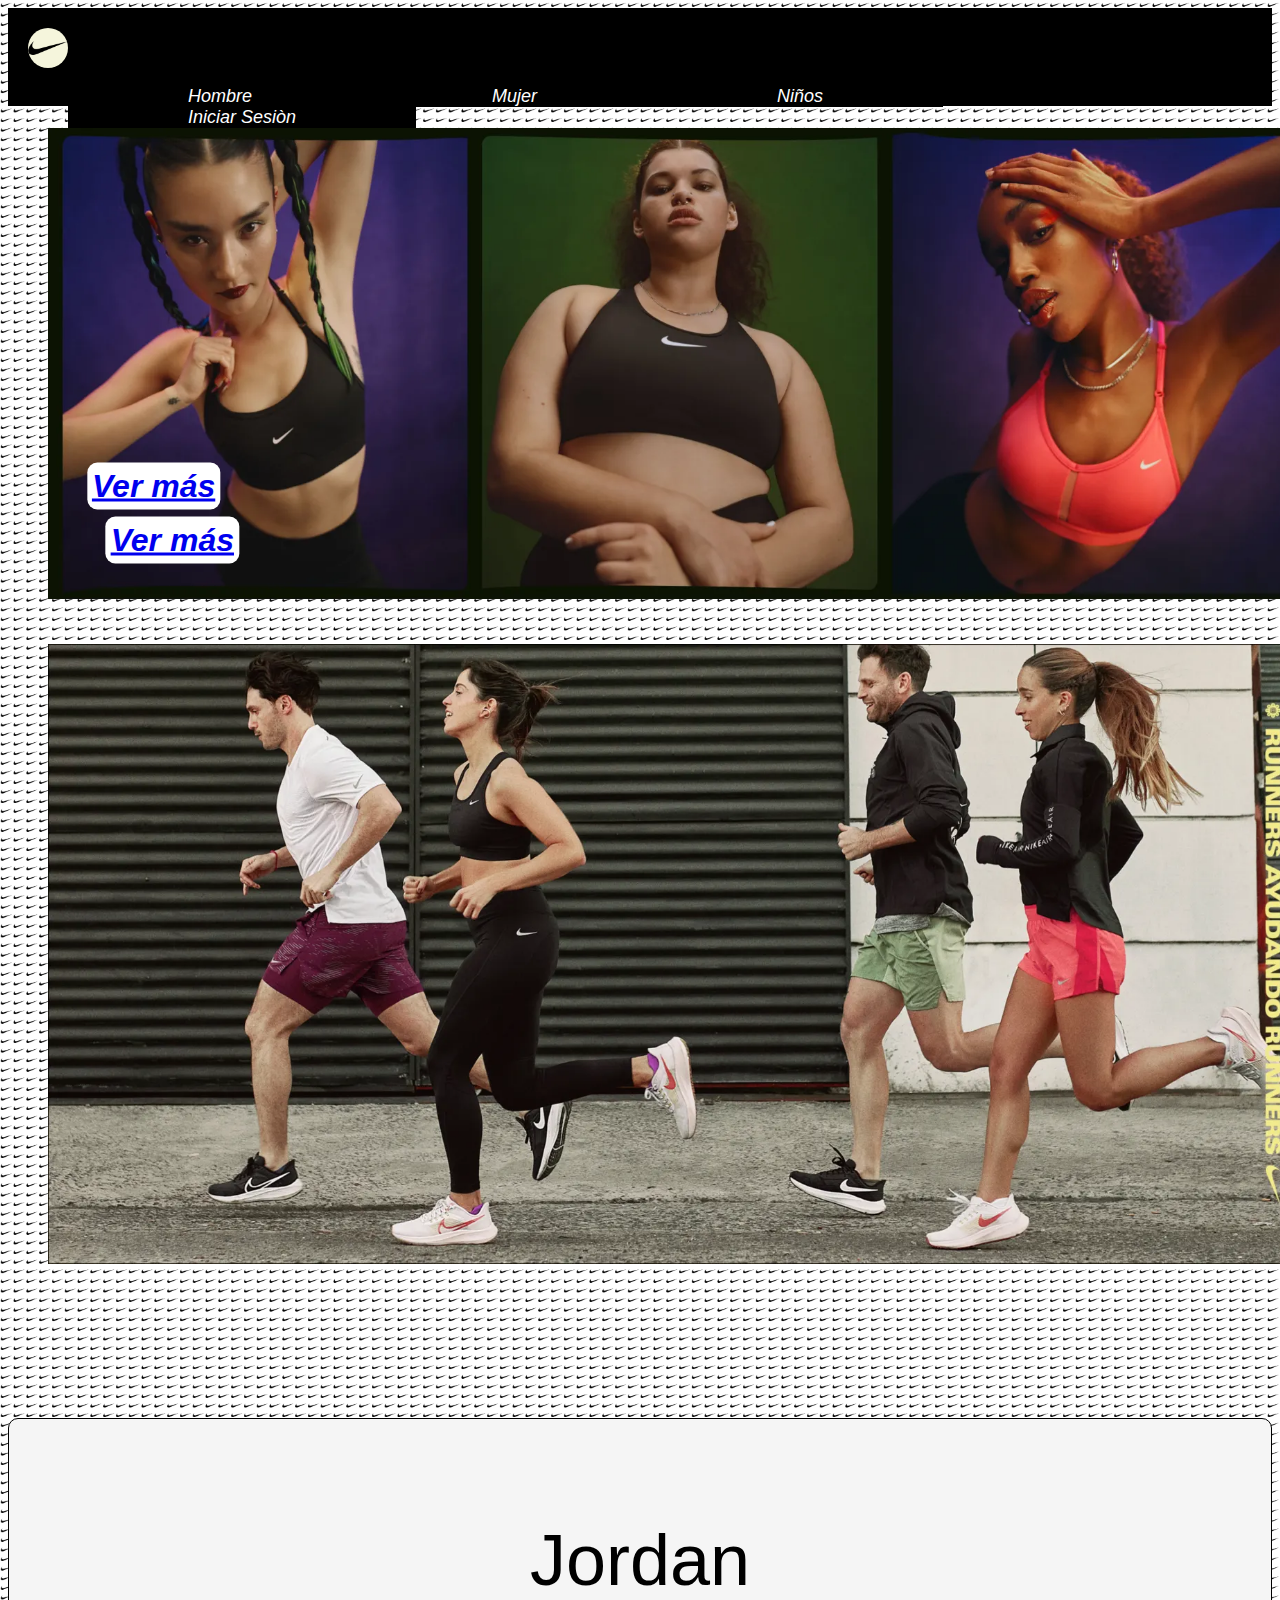
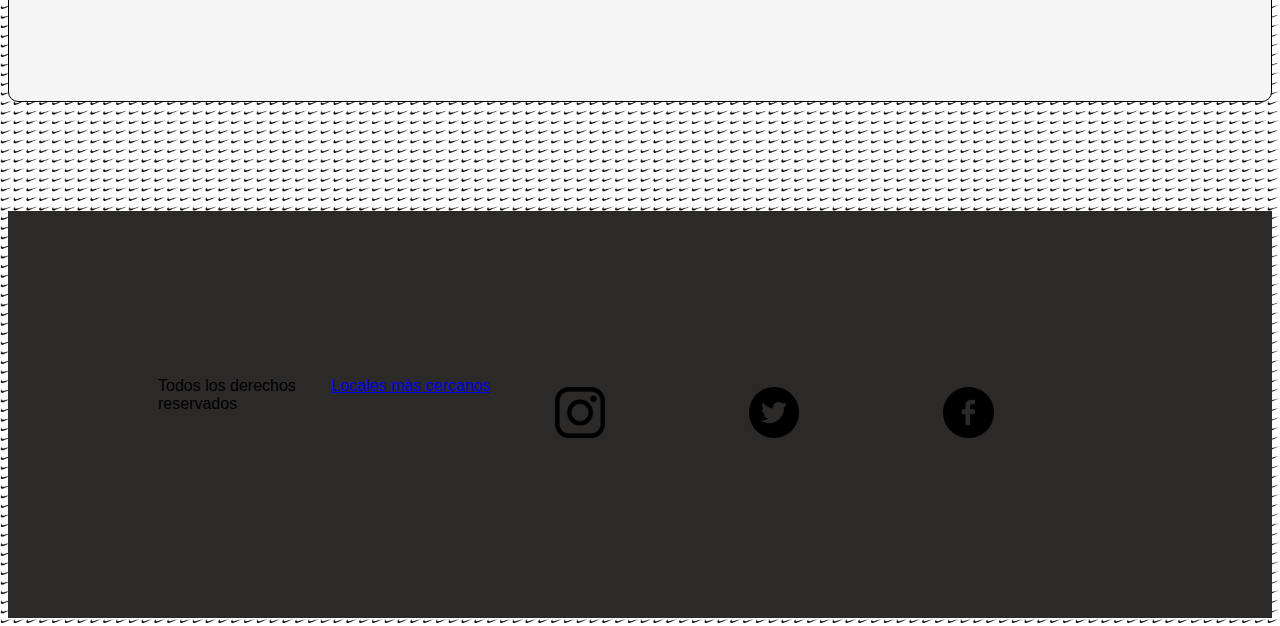
<file: Index.html>
<!DOCTYPE html>
<html lang="en">

<head>
    <meta charset="UTF-8">
    <title>Nike</title>
    <link rel="stylesheet" href="CSS/estilos.css">
    <link rel="stylesheet" href="CSS/Menu.css">
    <link rel="stylesheet" href="CSS/Iniciar sesion.css">
</head>

<body class="body">
    <main class="ocultar">
        <header class="Inicio">
            <div class="div img">
                <img src="Carpeta/Imagenes/nike.png">
                <ul class="nav">
                    <li><a href="Carpeta/Hombres/Hombres.html">Hombre</a></li>
                    <li><a href="Carpeta/Mujeres/Mujeres.html">Mujer</a></li>
                    <li><a href="Carpeta/Niños/Niños.html">Niños</a></li>
                    <li><a href="Carpeta/Sesion/Iniciar sesión.html">Iniciar Sesiòn</a></li>
                </ul>
            </div>
        </header>

        <div class="contenedor">
            <h1 class="h1">
                <img src="Carpeta/Imagenes/3925d2f1-2fb8-43b8-8faf-78eaad290d92.webp">
                <div class="centrado2"><a href="Ver mas">Ver más</a></div>
            </h1>
        </div>
        <div>
            <h1 class="h1">
                <img src="Carpeta/Imagenes/a3f67ec7-cc0a-4d77-81b7-01b19f537a9d.webp">
                <div class="centrado3"><a href="Ver mas">Ver más</a></div>
            </h1>
        </div>


        <h1 class="h1">
            <p class="a">Jordan</p>

        </h1>
    </main>
    <footer>
        <p>Todos los derechos reservados</p>
        <p><a href="Sucursales">Locales màs cercanos</a></p>
        <ul id="redes">
            <li><a href="Instagram"><img src="Carpeta/Imagenes/logotipo-de-instagram.png" alt=""></a></li>
            <li><a href="Twitter"><img src="Carpeta/Imagenes/gorjeo.png" alt=""></a></li>
            <li><a href="Facebook"><img src="Carpeta/Imagenes/facebook.png" alt=""></a></li>
        </ul>
    </footer>
</body>

</html>
</file>
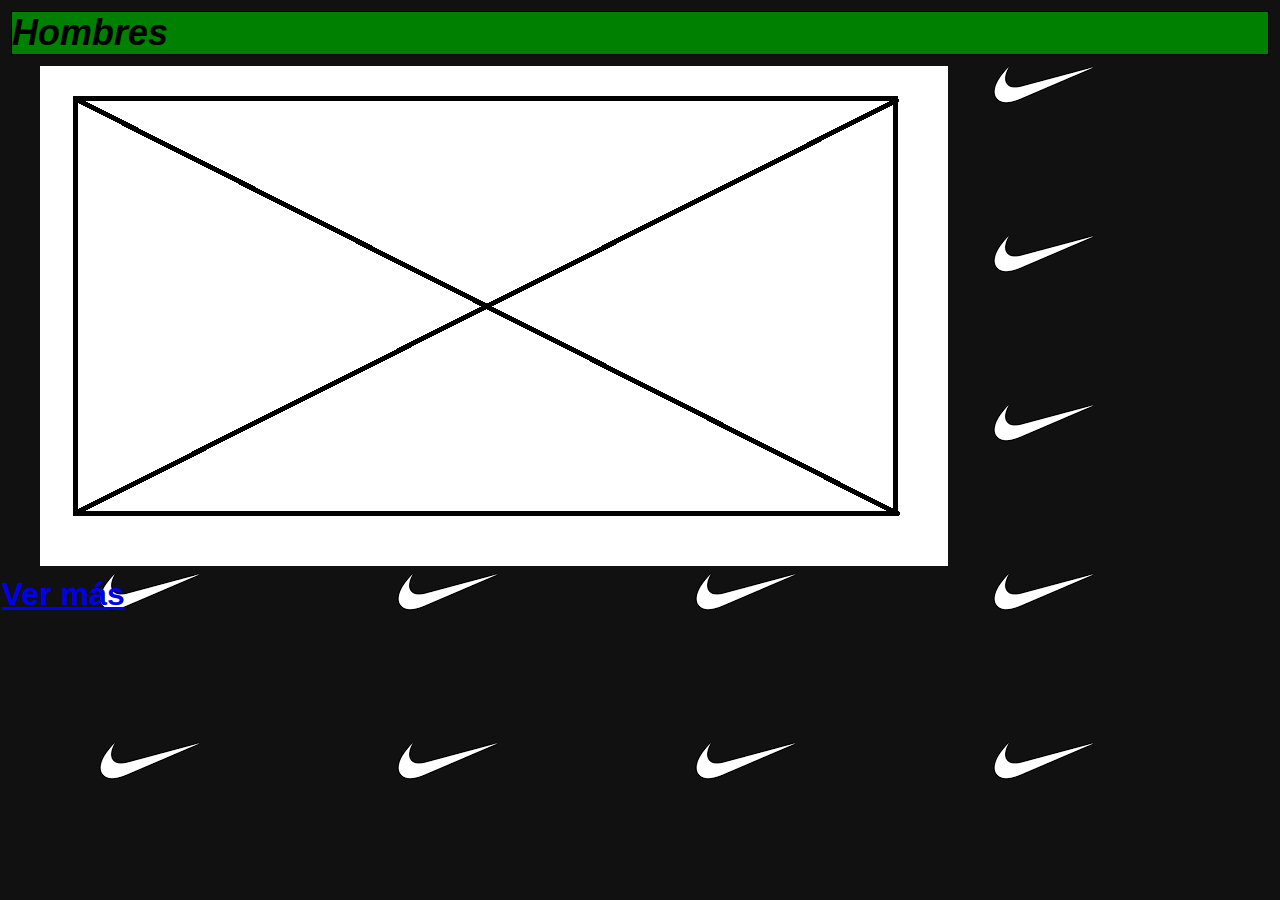
<file: Carpeta/Hombres/Hombres.html>
<!DOCTYPE html>
<html lang="en">

<head>
    <meta charset="UTF-8">
    <title>Document</title>
    <link rel="stylesheet" href="Css/estilos.css">
    <link rel="stylesheet" href="Css/Iniciar sesion.css">
    <link rel="stylesheet" href="Css/Menu.css">

</head>

<body>
    <header>
        <nav class="nav2">
            <h1>Hombres</h1>
        </nav>
        </img>
    </header>

    <h1 class="h1">
        <img src="Imagenes/Imagen.png">
        <table width="50%">
            <tr>
                <td><a href="Ver mas">Ver más</a></td>
            </tr>
            <!--Anuncio-->
        </table>
        <!--Tengo 2 opciones para esta instancia-->
        <!--1 LA idea es acoplar esta seccion al index pero no se me ocurre como-->
        <!--Otra idea es llenar la pagina de anuncion y ofertas sobre productos del momento, lo mismo con las demas (NIÑOS MUJERES Y COLECCIONES)-->



</body>

</html>
</file>
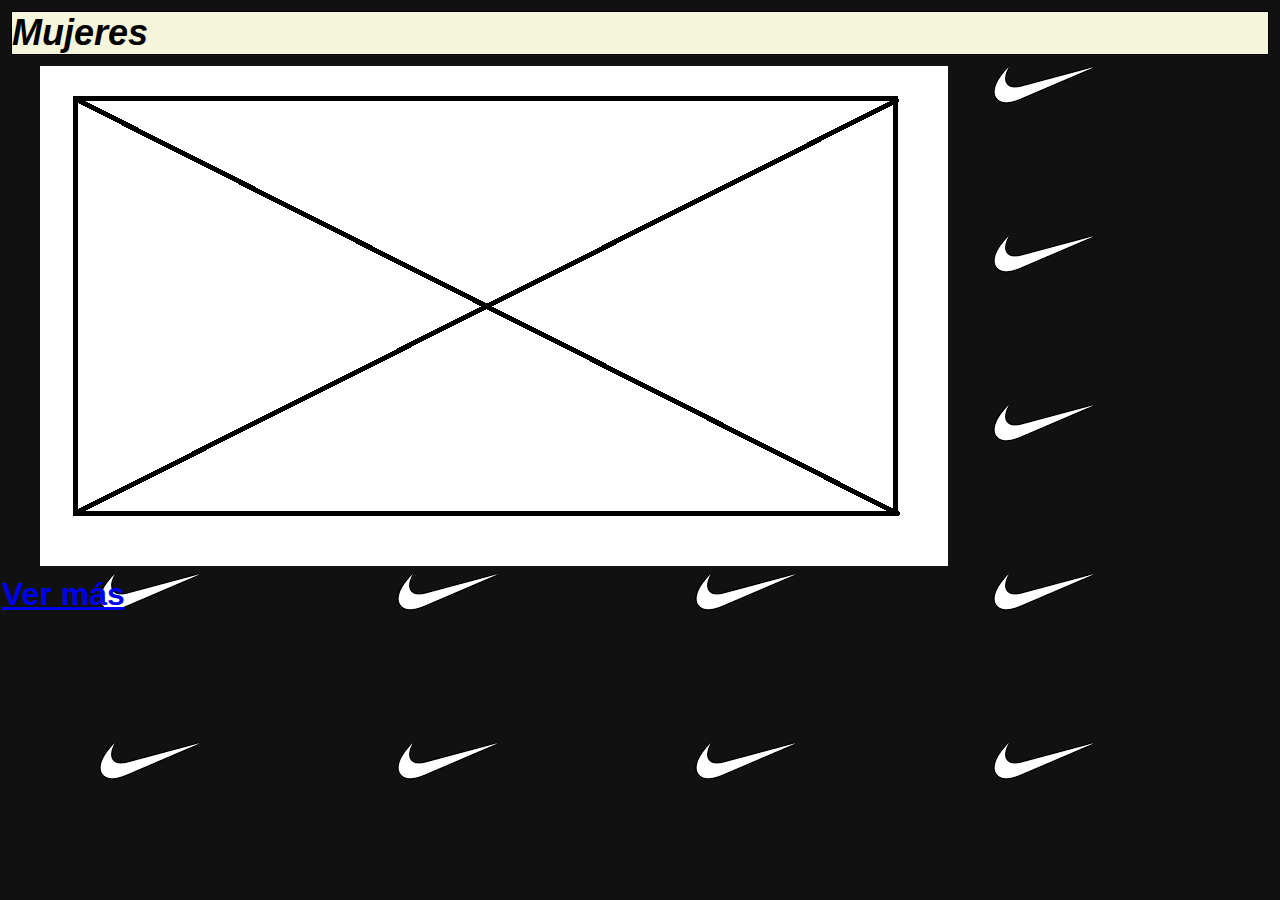
<file: Carpeta/Mujeres/Mujeres.html>
<!DOCTYPE html>
<html lang="en">

<head>
    <meta charset="UTF-8">
    <title>Document</title>
    <link rel="stylesheet" href="Css/estilos.css">
    <link rel="stylesheet" href="Css/Menu.css">
    <link rel="stylesheet" href="Css/Iniciar sesion.css">
</head>

<body>
    <header>
        <nav class="nav1">
            <h1>Mujeres</h1>
        </nav>
        </img>
    </header>

    <h1 class="h1">
        <img src="Imagenes/Imagen.png">
        <table width="50%">
            <tr>
                <td><a href="Ver mas">Ver más</a></td>
            </tr>
            <!--Anuncio-->
        </table>




</body>

</html>
</file>
<file: CSS/estilos.css>
.body{
            margin: none;
            max-width: 100%;
            height: auto;
           
        }
        main{
            max-width: 100%;
            height: auto;
        }
        .Inicio{
            background-color: rgb(0, 0, 0) ;
        }
        header {
            grid-area: navegacion;
            flex-direction: column;
            padding: 20px;
            font-size: large;
            font-style: italic;
            max-width: 100%;
            align-items: center;
        }

        
        img{
            max-width: 100%;
            height: auto;
        }
        .nav3{
            background-color:blanchedalmond;
            border: 1px solid;
        }
        .nav2{
            background-color:green;
            border: 1px solid;
        }
        .nav1 {
            background-color: beige;
            border: 1px solid;
        }
        .h1 {
            display: inline;
            margin-top: 10px;
            padding: 40px;
        }

        .a {
            background-color: whitesmoke;
            border-radius: 10px;
            border: 1px solid;
            font-family: 'Franklin Gothic Medium', 'Arial Narrow', Arial, sans-serif ;
            font-size: 72px;
            font-weight: 500;
            text-align: center;
            padding: 100px;
            display: block;
        }

        .p {
            font-style: italic;
            width: 9%;
            border-radius: 10px;
            padding: 5px;
            background-color: rgb(0, 15, 27);
            text-align: center;
            display: block;
            
        }
        .div img {
            background-color: beige;
            display: block;
            max-width: 40px;
            border-radius: 100px ;
        }
        .div{
            background-color: rgb(0, 0, 0);
        }
        .contenedor{
            position: relative;
            display: inline-block;
        }
        .centrado2{

            max-width: 100%;
            font-style: italic;
            border-radius: 10px;
            padding: 5px;
            background-color: rgb(255, 255, 255);
            text-align: center;
            position: absolute;
            top: 80%;
            left: 13%;
            transform: translate(-50%, -50%);
        }
        .centrado3{
            max-width: 100%;
            font-style: italic;
            border-radius: 10px;
            padding: 5px;
            background-color: rgb(255, 255, 255);
            text-align: center;
            position: absolute;
            top: 54%;
            left: 12%;
            transform: translate(-50%, -50%);
        }
        footer {
            max-width: 100%;
            height: auto;
            background-color: rgb(44, 41, 41);
            padding: 150px;
            grid-area: pie;
            display: flex;
        }
        footer p {
            flex-basis: 50%;
            margin-right: auto;
        }
        footer ul {
            flex-basis: content;      
            display: flex;
            gap: 5px;
        }
        footer ul a {
            display: block;
            padding: 10px;
        }
        footer img{
            max-width: 30%;
        }
        @media (max-width: 1024px) {
            body{
                max-width: 100%;
            }
        }
        
     
        @media (max-width: 480px) {
            body{
                max-width: 100%;
            }
            .ocultar {
                display: none;
            }
            
            
        }
</file>
<file: CSS/Menu.css>
#header {
    max-width: 100%;
    margin:auto;
    font-family:Arial, Helvetica, sans-serif;
}

ul, ol {
    list-style:none;
}

.nav li {
    float: left;
}

.nav li a {
    background-color:#000;
    color:#fff;
    text-decoration:none;
    padding:1px 120px;
    display:inline;
}

.nav li a:hover {
    background-color:#434343;
}

.nav li ul {
    display:none;
    position:absolute;
    min-width:140px;
}

.nav li:hover > ul {
    display:block;
}

.nav li ul li {
    position:relative;
}

.nav li ul li ul {
    right:-140px;
    top:0px;
}
.form{
    display: none;
}
</file>
<file: CSS/Iniciar sesion.css>
.formlogin{
    width: 400px;
    height: 340px;
    background-color: #4e4d4d;
    margin: auto;
    margin-top: 180px;
    box-shadow: 7px 13px 37px #000;
    padding: 20px 30px;
    border-top: 4px soolid #017bab;
    color: white;
}

body{
    background-color: white;
    font-family: arial;
    background-image: url(pngwing.com.png);
    background-size:1%;
}
.formlogin h5{
    margin: 0;
    text-align: center;
    height: 40px;
    margin-bottom: 30px;
    border-bottom: 1px solid;
    font-size: 20px ;
}
 
.controls{
    width: 100%;
    border: 1px solid #017bab;
    margin-bottom: 15px;
    padding: 11px 10px;
    background: #252323;
    font-size: 14px;
    font-weight: bold;
}

.button{
    width: 100%;
    height: 40px;
    background: #017bab;
    border: none;
    color: white;
    margin-bottom: 16px;
}

.formlogin p{
    height: 50px;
    text-align: center;
    border-bottom: 1px solid;
}

.formlogin a{
    color: white;
    text-decoration: none;
    font-size: 14px;
}
.formlogin a:hover{
    text-decoration: underline;
}
</file>
<file: Carpeta/Hombres/Css/estilos.css>
.Inicio{
            background-color: black ;
        }
        header {
            grid-area: navegacion;
            flex-direction: column;
            padding: 11px;
            font-size: large;
            font-style: italic;
        }
        
        
        .nav3{
            background-color:blanchedalmond;
            border: 1px solid;
        }
        .nav2{
            background-color:green;
            border: 1px solid;
        }
        .nav1 {
            background-color: beige;
            border: 1px solid;
        }
        .h1 {
            display: inline;
            margin-top: 10px;
            padding: 40px;
        }

        .a {
            text-align: center;
            padding: 100px;
            display: block;
        }

        .p {
            font-style: italic;
            width: 9%;
            border-radius: 10px;
            padding: 5px;
            background-color: rgb(0, 15, 27);
            text-align: center;
            display: block;
            
        }
        .div img {
            display: block;
            max-width: 40px;
            border-radius: 100px ;
        }
        .div{
            background-color: black;
        }
        .contenedor{
            position: relative;
            display: inline-block;
        }
         
        
        .centrado{
            font-style: italic;
            width: 10%;
            padding: 5px;
            border-radius: 10px;
            background-color: rgb(0, 15, 27);
            text-align: center;
            position: absolute;
            top: 80%;
            left: 10%;
            transform: translate(-50%, -50%);
        }
        .centrado2{
            font-style: italic;
            width: 9%;
            border-radius: 10px;
            padding: 5px;
            background-color: rgb(0, 15, 27);
            text-align: center;
            position: absolute;
            top: 80%;
            left: 20%;
            transform: translate(-50%, -50%);
        }
        .centrado3{
            font-style: italic;
            width: 9%;
            border-radius: 10px;
            padding: 5px;
            background-color: rgb(0, 15, 27);
            text-align: center;
            position: absolute;
            top: 170%;
            left: 10%;
            transform: translate(-50%, -50%);
        }
        footer {
            background-color: rgb(44, 41, 41);
            border: 1px solid;
            padding: 100px;
            grid-area: pie;
            display: flex;
        }
        footer p {
            flex-basis: 50%;
            margin-right: auto;
        }
        footer ul {
            list-style: none;
            display: flex;
            gap: 5px;
        }
        footer ul a {
            background: rgb(238, 254, 201);
            display: block;
            padding: 5px;
        }
</file>
<file: Carpeta/Hombres/Css/Iniciar sesion.css>
*{
    margin: 0;
    padding: 0;
    box-sizing: border-box;
}
.formlogin{
    width: 400px;
    height: 340px;
    background-color: #4e4d4d;
    margin: auto;
    margin-top: 180px;
    box-shadow: 7px 13px 37px #000;
    padding: 20px 30px;
    border-top: 4px soolid #017bab;
    color: white;
}

body{
    font-family: arial;
    background-image: url(descarga.png);
}
.formlogin h5{
    margin: 0;
    text-align: center;
    height: 40px;
    margin-bottom: 30px;
    border-bottom: 1px solid;
    font-size: 20px ;
}
 
.controls{
    width: 100%;
    border: 1px solid #017bab;
    margin-bottom: 15px;
    padding: 11px 10px;
    background: #252323;
    font-size: 14px;
    font-weight: bold;
}

.button{
    width: 100%;
    height: 40px;
    background: #017bab;
    border: none;
    color: white;
    margin-bottom: 16px;
}

.formlogin p{
    height: 50px;
    text-align: center;
    border-bottom: 1px solid;
}

.formlogin a{
    color: white;
    text-decoration: none;
    font-size: 14px;
}
.formlogin a:hover{
    text-decoration: underline;
}
</file>
<file: Carpeta/Hombres/Css/Menu.css>
#header {
    margin:auto;
    width:500px;
    font-family:Arial, Helvetica, sans-serif;
}

ul, ol {
    
    list-style:none;
}

.nav > li {
    float:left;
}

.nav li a {
    background-color:#000;
    color:#fff;
    text-decoration:none;
    padding:1px 120px;
    display:inline;
}

.nav li a:hover {
    background-color:#434343;
}

.nav li ul {
    display:none;
    position:absolute;
    min-width:140px;
}

.nav li:hover > ul {
    display:block;
}

.nav li ul li {
    position:relative;
}

.nav li ul li ul {
    right:-140px;
    top:0px;
}
.form{
    display: none;
}
</file>
<file: Carpeta/Mujeres/Css/estilos.css>
.Inicio{
            background-color: black ;
        }
        header {
            grid-area: navegacion;
            flex-direction: column;
            padding: 11px;
            font-size: large;
            font-style: italic;
        }
        
        
        .nav3{
            background-color:blanchedalmond;
            border: 1px solid;
        }
        .nav2{
            background-color:green;
            border: 1px solid;
        }
        .nav1 {
            background-color: beige;
            border: 1px solid;
        }
        .h1 {
            display: inline;
            margin-top: 10px;
            padding: 40px;
        }

        .a {
            text-align: center;
            padding: 100px;
            display: block;
        }

        .p {
            font-style: italic;
            width: 9%;
            border-radius: 10px;
            padding: 5px;
            background-color: rgb(0, 15, 27);
            text-align: center;
            display: block;
            
        }
        .div img {
            display: block;
            max-width: 40px;
            border-radius: 100px ;
        }
        .div{
            background-color: black;
        }
        .contenedor{
            position: relative;
            display: inline-block;
        }
         
        
        .centrado{
            font-style: italic;
            width: 10%;
            padding: 5px;
            border-radius: 10px;
            background-color: rgb(0, 15, 27);
            text-align: center;
            position: absolute;
            top: 80%;
            left: 10%;
            transform: translate(-50%, -50%);
        }
        .centrado2{
            font-style: italic;
            width: 9%;
            border-radius: 10px;
            padding: 5px;
            background-color: rgb(0, 15, 27);
            text-align: center;
            position: absolute;
            top: 80%;
            left: 20%;
            transform: translate(-50%, -50%);
        }
        .centrado3{
            font-style: italic;
            width: 9%;
            border-radius: 10px;
            padding: 5px;
            background-color: rgb(0, 15, 27);
            text-align: center;
            position: absolute;
            top: 170%;
            left: 10%;
            transform: translate(-50%, -50%);
        }
        footer {
            background-color: rgb(44, 41, 41);
            border: 1px solid;
            padding: 100px;
            grid-area: pie;
            display: flex;
        }
        footer p {
            flex-basis: 50%;
            margin-right: auto;
        }
        footer ul {
            list-style: none;
            display: flex;
            gap: 5px;
        }
        footer ul a {
            background: rgb(238, 254, 201);
            display: block;
            padding: 5px;
        }
</file>
<file: Carpeta/Mujeres/Css/Menu.css>
#header {
    margin:auto;
    width:500px;
    font-family:Arial, Helvetica, sans-serif;
}

ul, ol {
    
    list-style:none;
}

.nav > li {
    float:left;
}

.nav li a {
    background-color:#000;
    color:#fff;
    text-decoration:none;
    padding:1px 120px;
    display:inline;
}

.nav li a:hover {
    background-color:#434343;
}

.nav li ul {
    display:none;
    position:absolute;
    min-width:140px;
}

.nav li:hover > ul {
    display:block;
}

.nav li ul li {
    position:relative;
}

.nav li ul li ul {
    right:-140px;
    top:0px;
}
.form{
    display: none;
}
</file>
<file: Carpeta/Mujeres/Css/Iniciar sesion.css>
*{
    margin: 0;
    padding: 0;
    box-sizing: border-box;
}
.formlogin{
    width: 400px;
    height: 340px;
    background-color: #4e4d4d;
    margin: auto;
    margin-top: 180px;
    box-shadow: 7px 13px 37px #000;
    padding: 20px 30px;
    border-top: 4px soolid #017bab;
    color: white;
}

body{
    font-family: arial;
    background-image: url(descarga.png);
}
.formlogin h5{
    margin: 0;
    text-align: center;
    height: 40px;
    margin-bottom: 30px;
    border-bottom: 1px solid;
    font-size: 20px ;
}
 
.controls{
    width: 100%;
    border: 1px solid #017bab;
    margin-bottom: 15px;
    padding: 11px 10px;
    background: #252323;
    font-size: 14px;
    font-weight: bold;
}

.button{
    width: 100%;
    height: 40px;
    background: #017bab;
    border: none;
    color: white;
    margin-bottom: 16px;
}

.formlogin p{
    height: 50px;
    text-align: center;
    border-bottom: 1px solid;
}

.formlogin a{
    color: white;
    text-decoration: none;
    font-size: 14px;
}
.formlogin a:hover{
    text-decoration: underline;
}
</file>
